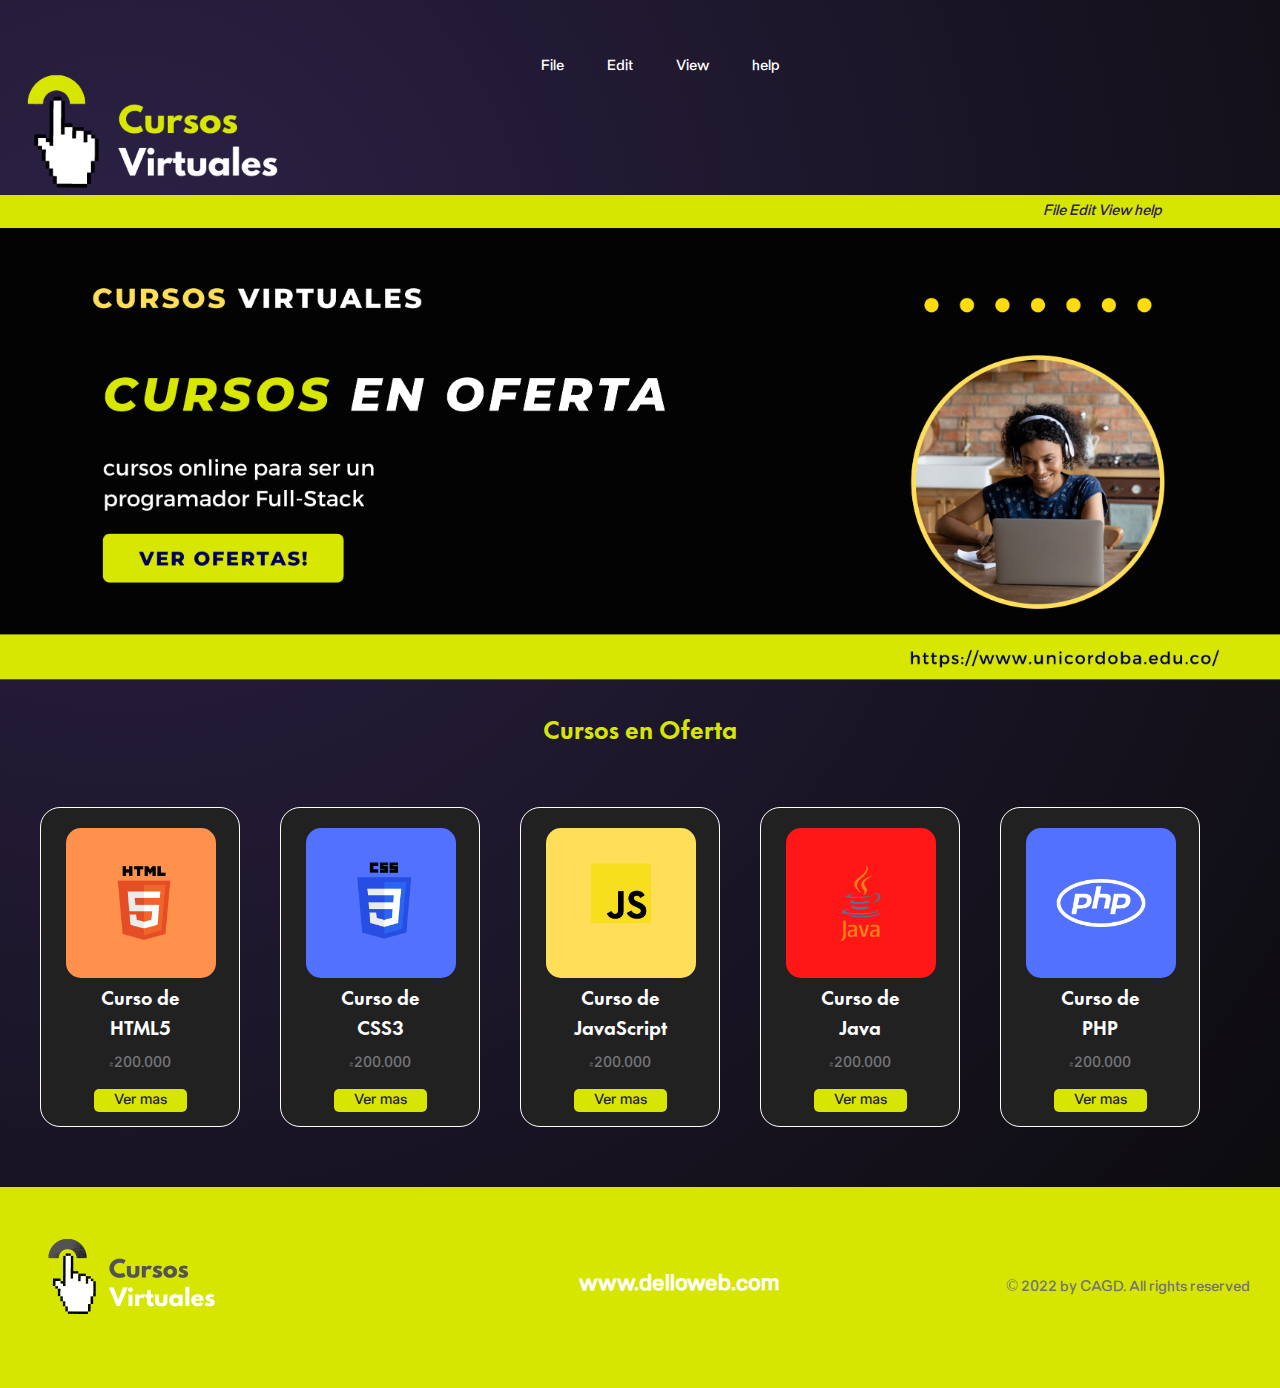
<file: index.html>
<!DOCTYPE html>
<html lang="en">

<head>
    <meta charset="UTF-8">
    <meta http-equiv="X-UA-Compatible" content="IE=edge">
    <meta name="viewport" content="width=device-width, initial-scale=1.0">
    <title>Cursos Virtuales</title>
    <link rel="stylesheet" href="https://unicons.iconscout.com/release/v4.0.0/css/line.css">
    <link rel="stylesheet" href="css/style.css">
  
</head>

<body>
    <header class="header">
        <div class="nav">
            <nav>
                <a href="">File</a>
                <a href="">Edit</a>
                <a href="">View</a>
                <a href="">help</a>
            </nav>
        </div>
    </header>

    <section class="home">
        <div class="logo">
            <img src="img/logo.png" alt="">
        </div>
        <div class="social">
            <a href=""><i class="uil uil-facebook-f"></i></a>
            <a href=""><i class="uil uil-twitter"></i></a>
            <a href=""><i class="uil uil-youtube"></i></a>
        </div>
    </section>

    <section class="main-menu">
        <div class="nav-rigth">
            <nav>
                <a href=""><i class="uil uil-file"> File</i></a>
                <a href=""><i class="uil uil-edit"> Edit</i></a>
                <a href=""><i class="uil uil-eye"> View</i></a>
                <a href=""><i class="uil uil-question"> help</i></a>
            </nav>
        </div>
    </section>
    <section class="banner">
        <div class="banner-img">
            <img src="img/banner2.png" alt="">
        </div>
    </section>

    <section class="cursos">
        <div class="title">
            <h2>Cursos en Oferta</h2>
        </div>

        <div class="min-cursos">
            <div class="one space-one">
                <div class="img">
                    <img src="img/1.png" alt="">
                </div>
                <div class="info">
                    <h3>Curso de HTML5</h3>
                    <br>
                    <p>$200.000</p>
                    <a href="layout/html5.html">Ver mas</a>
                </div>
            </div>

            <div class="one space-two">
                <div class="img">
                    <img src="img/2.png" alt="">
                </div>
                <div class="info">
                    <h3>Curso de <br> CSS3</h3>
                    <br>
                    <p>$200.000</p>
                    <a href="layout/css3.html">Ver mas</a>
                </div>
            </div>

            <div class="one space-three">
                <div class="img">
                    <img src="img/3.png" alt="">
                </div>
                <div class="info">
                    <h3>Curso de JavaScript</h3>
                    <br>
                    <p>$200.000</p>
                    <a href="layout/js.html">Ver mas</a>
                </div>
            </div>

            <div class="one space-four">
                <div class="img">
                    <img src="img/4.png" alt="">
                </div>
                <div class="info">
                    <h3>Curso de <br> Java</h3>
                    <br>
                    <p>$200.000</p>
                    <a href="layout/java.html">Ver mas</a>
                </div>
            </div>

            <div class="one space-five">
                <div class="img">
                    <img src="img/5.png" alt="">
                </div>
                <div class="info">
                    <h3>Curso de <br> PHP</h3>
                    <br>
                    <p>$200.000</p>
                    <a href="layout/php.html">Ver mas</a>
                </div>
            </div>
        </div>
    </section>

    <footer>
        <div class="logo-footer">
            <img src="img/logo-footerr.png" alt="">
        </div>
        <div class="title-footer">
            <h2><a href="http://www.delloweb.com">www.delloweb.com</a></h2>
        </div>

        <div class="copyright">
            <p>© 2022 by CAGD. All rights reserved</p>
        </div>
    </footer>

</body>

</html>
</file>
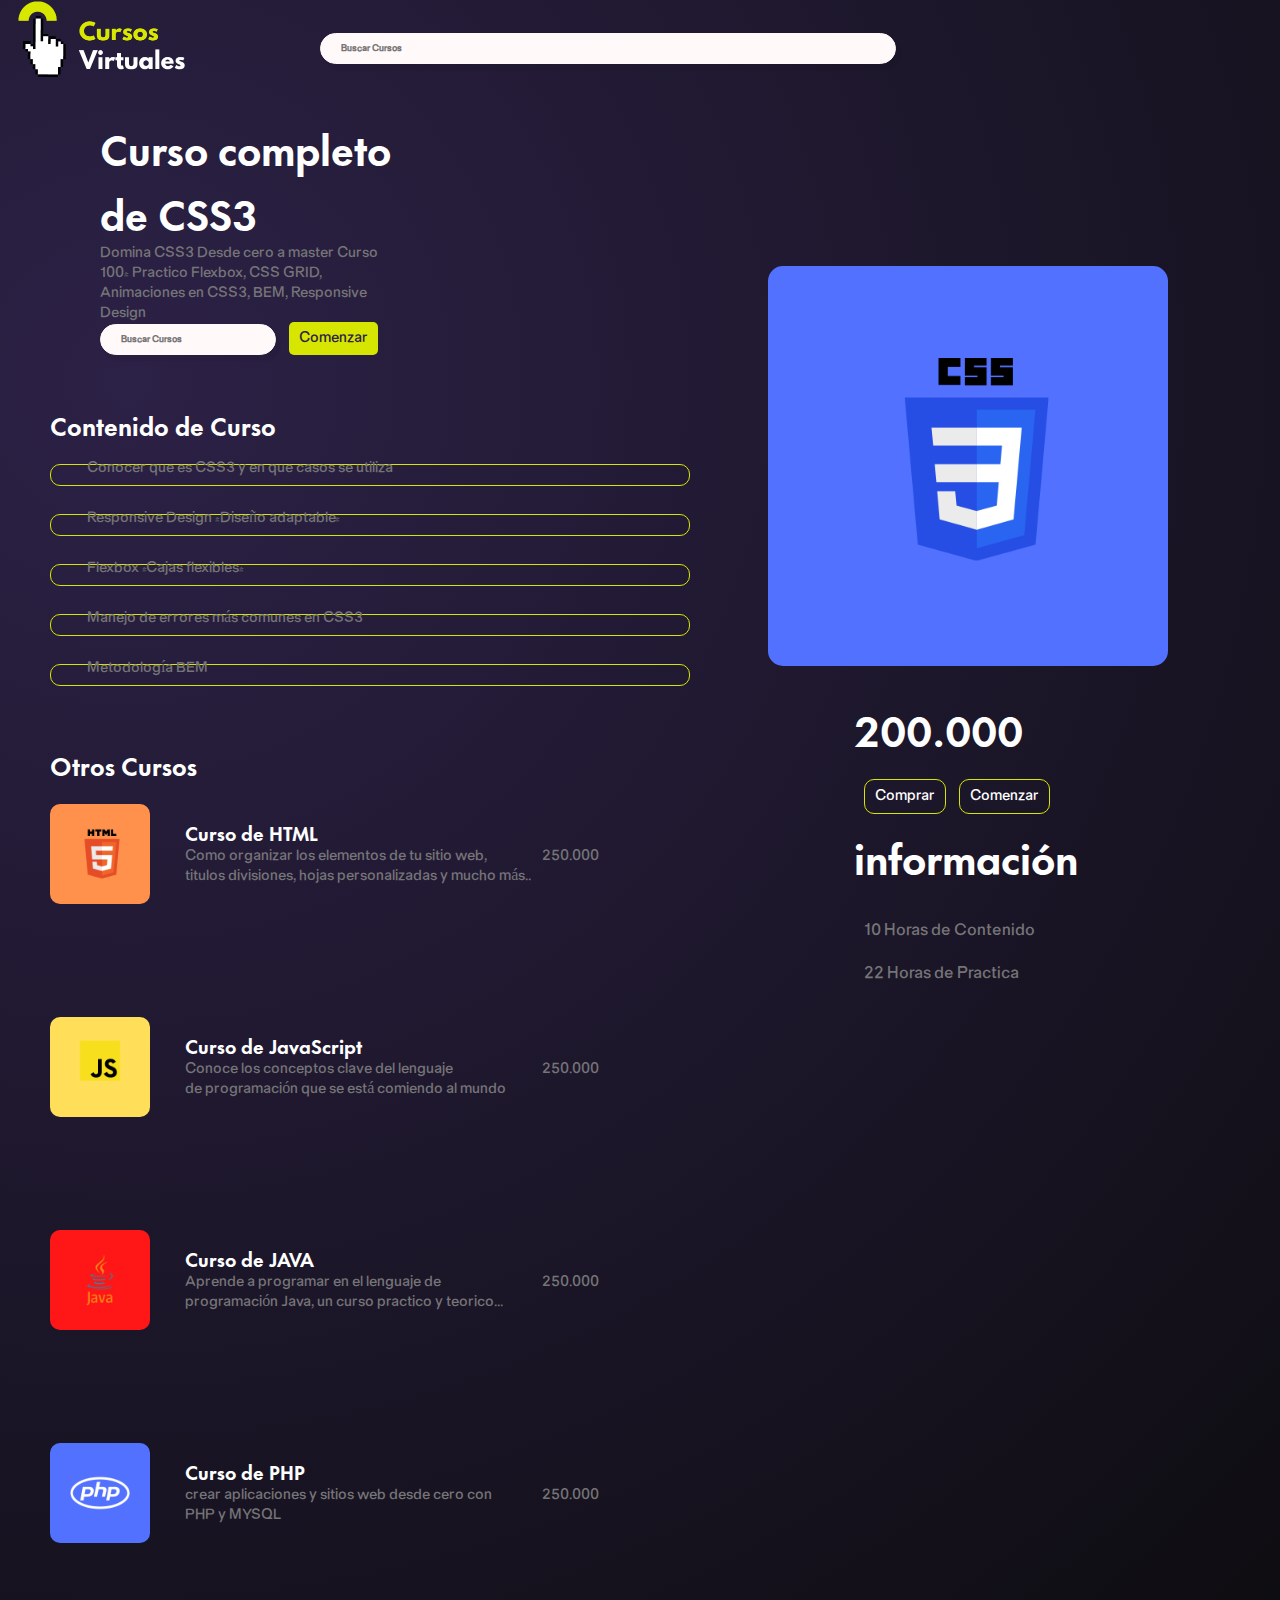
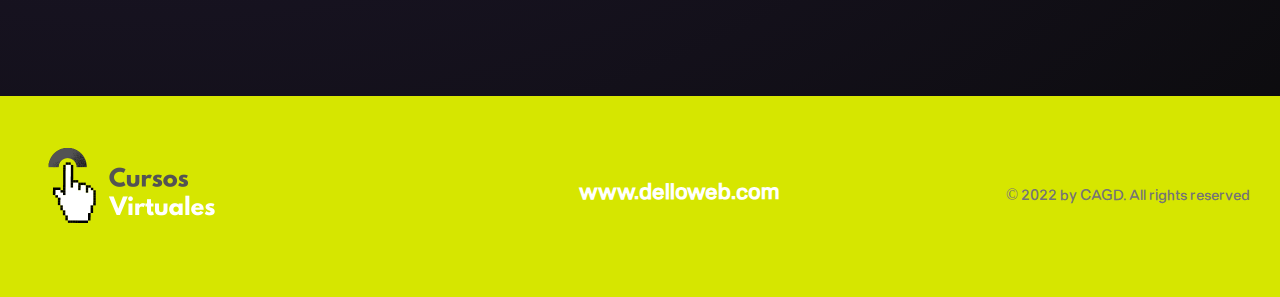
<file: layout/css3.html>
<!DOCTYPE html>
<html lang="es">

<head>
    <meta charset="UTF-8">
    <meta http-equiv="X-UA-Compatible" content="IE=edge">
    <meta name="viewport" content="width=device-width, initial-scale=1.0">
    <title>CSS3 curso</title>
    <link rel="stylesheet" href="https://unicons.iconscout.com/release/v4.0.0/css/line.css">
    <link rel="stylesheet" href="../css/style.css">
</head>

<body>

    <header>
        <div class="header-layout">
            <div class="logo-course">
                <a href="../index.html"><img src="../img/logo.png" alt="">
                </a>  
            </div>
            <div class="login">
                <input type="search" name="Search" id="Search" placeholder="Buscar Cursos" class="uil uil-airplay">

            </div>
            <div class="social">
                <a href=""><i class="uil uil-facebook-f"></i></a>
                <a href=""><i class="uil uil-twitter"></i></a>
                <a href=""><i class="uil uil-youtube"></i></a>
            </div>
        </div>
    </header>

    <section class="home-layout">
        <div class="info-left">
            <h1>Curso completo de CSS3 </h1>
            <p>Domina CSS3 Desde cero a master Curso 100% Practico Flexbox, CSS GRID, Animaciones en CSS3, BEM,
                Responsive Design
                
            </p>
            <div class="login-2">
                <input type="search" name="Search" id="Search" placeholder="Buscar Cursos" class="uil uil-airplay">

                <a href="">Comenzar</a>

            </div>
        </div>
        <div class="course-logo">
            <img src="../img/2.png" alt="">
        </div>
    </section>

    <section class="temario">
        <div class="left">
            <div class="content">
                <h2>Contenido de Curso</h2>
                <span class="p1"><a href=""><i class="uil uil-play"></i></a>
                    <p>Conocer que es CSS3 y en que casos se utiliza</p>
                </span>
                <span class="p2"><a href=""><i class="uil uil-play"></i></a>
                    <p>Responsive Design (Diseño adaptable)</p>
                </span>
                <span class="p3"><a href=""><i class="uil uil-play"></i></a>
                    <p>Flexbox (Cajas flexibles)</p>
                </span>
                <span class="p4"><a href=""><i class="uil uil-play"></i></a>
                    <p>Manejo de errores más comunes en CSS3</p>
                </span>
                <span class="p5"><a href=""><i class="uil uil-play"></i></a>
                    <p>Metodología BEM</p>
                </span>
            </div>

            <div class="more-courses">
                <h2>Otros Cursos</h2>
                <div class="info-courses">
                    <img src="../img/1.png" alt="">
                    <span>
                        <a href="html5.html"><h3>Curso de HTML</h3></a> 
                        <p>Como organizar los elementos de tu sitio web, <br> titulos divisiones, hojas personalizadas y mucho
                            más..</p>
                    </span>
                    <div class="otros">
                        <p><i class="uil uil-dollar-alt"></i>250.000</p>
                        <a href=""><i class="uil uil-heart"></i></a>
                    </div>

                </div>
                <div class="info-courses">
                    <img src="../img/3.png" alt="">
                    <span>
                        <a href="js.html"><h3>Curso de JavaScript</h3></a> 
                        <p>Conoce los conceptos clave del lenguaje <br> de programación que se está comiendo al mundo
                        </p>
                    </span>
                    <div class="otros">
                        <p><i class="uil uil-dollar-alt"></i>250.000</p>
                        <a href=""><i class="uil uil-heart"></i></a>
                    </div>

                </div>
                <div class="info-courses">
                    <img src="../img/4.png" alt="">
                    <span>
                        <a href="java.html"><h3>Curso de JAVA</h3></a> 
                        <p>Aprende a programar en el lenguaje de <br> programación Java, un curso practico y teorico...</p>
                    </span>
                    <div class="otros">
                        <p><i class="uil uil-dollar-alt"></i>250.000</p>
                        <a href=""><i class="uil uil-heart"></i></a>
                    </div>

                </div>
                <div class="info-courses">
                    <img src="../img/5.png" alt="">
                    <span>
                        <a href="php.html"><h3>Curso de PHP</h3></a> 
                        <p> crear aplicaciones y sitios web desde cero con <br> PHP y MYSQL</p>
                    </span>
                    
                    <div class="otros">
                        <p><i class="uil uil-dollar-alt"></i>250.000</p>
                        <a href=""><i class="uil uil-heart"></i></a>
                    </div>
                </div>

            </div>
        </div>
        <div class="rigth">
            <div class="courses-more">
                <h2><i class="uil uil-dollar-alt"></i> 200.000</h2>
                <a href="">Comprar</a>
                <a href="">Comenzar</a>

                <h2>información</h2>
                <p><i class="uil uil-clock"></i> 10 Horas de Contenido</p>
                <p><i class="uil uil-hourglass"></i> 22 Horas de Practica</p>
            </div>

        </div>
    </section>

    <footer>
        <div class="logo-footer">
            <img src="../img/logo-footerr.png" alt="">
        </div>
        <div class="title-footer">
            <h2><a href="http://www.delloweb.com">www.delloweb.com</a></h2>
        </div>

        <div class="copyright">
            <p>© 2022 by CAGD. All rights reserved</p>
        </div>
    </footer>

</body>

</html>
</file>
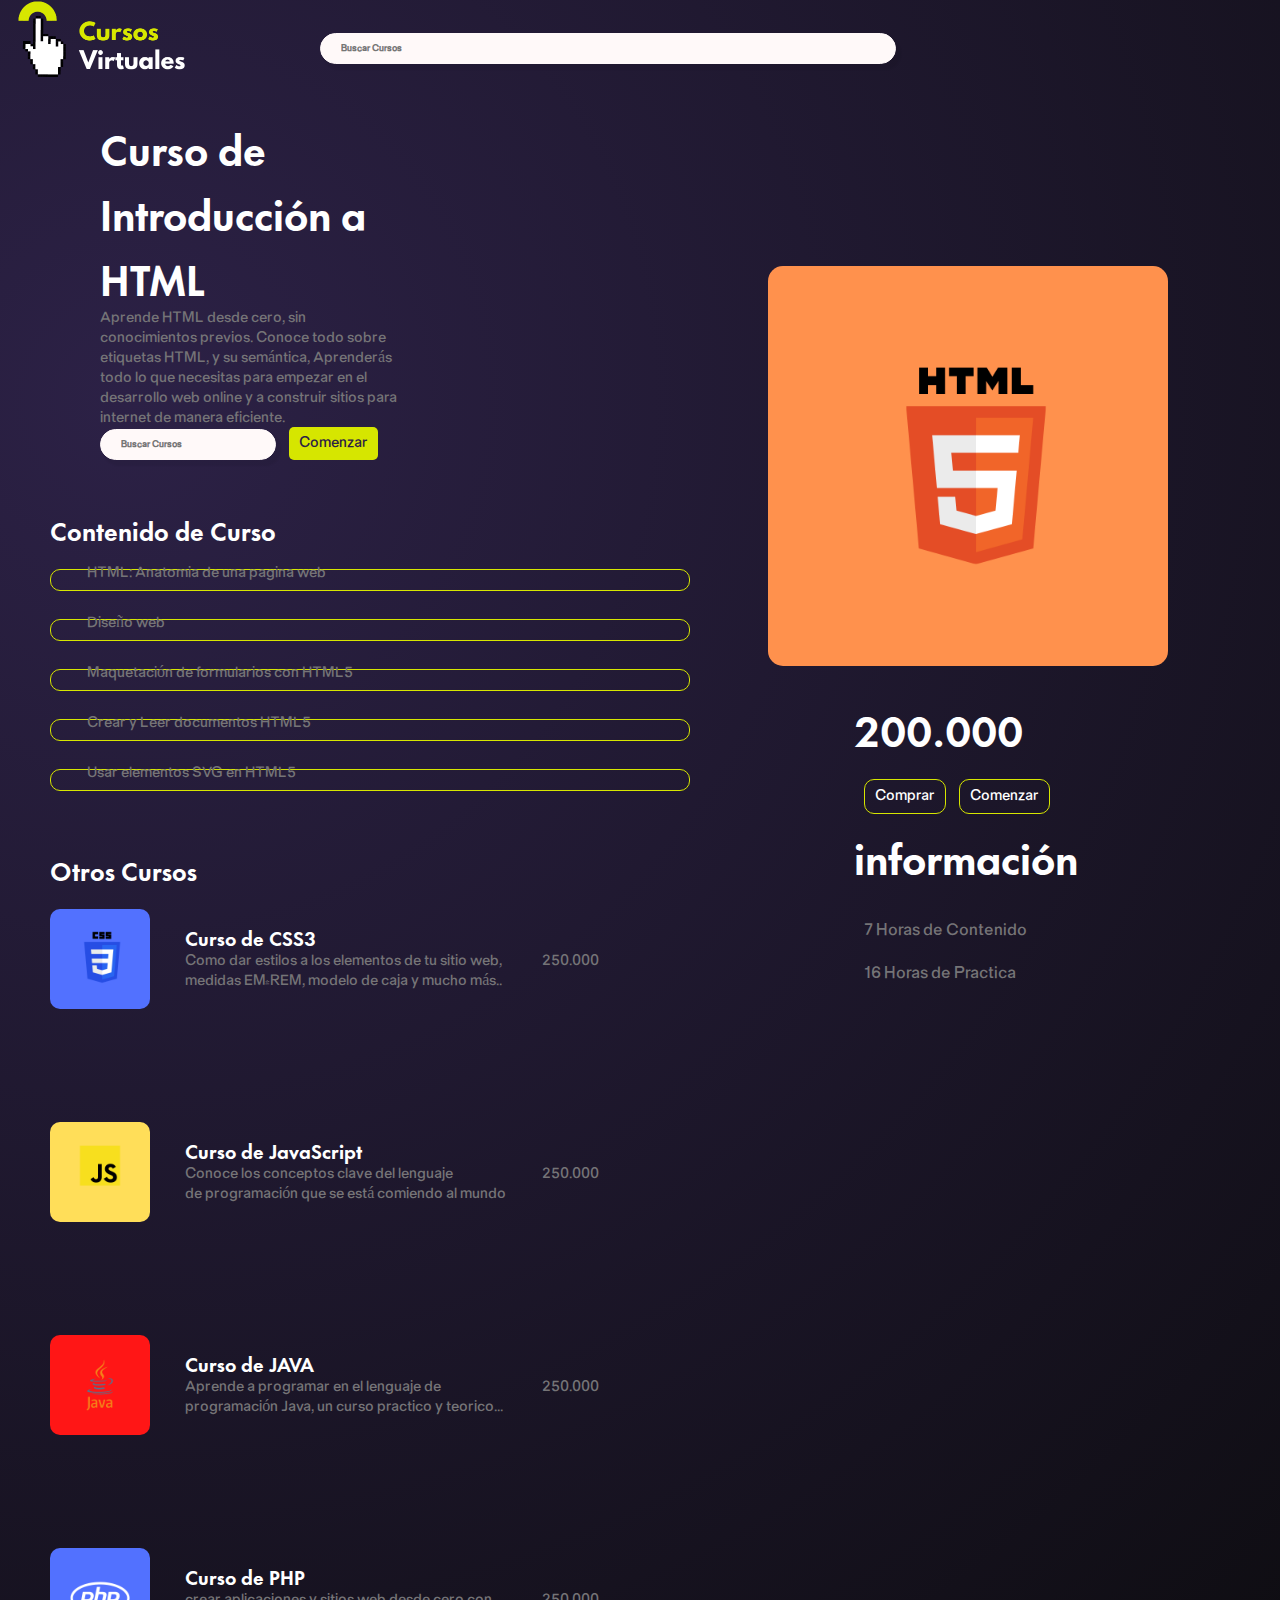
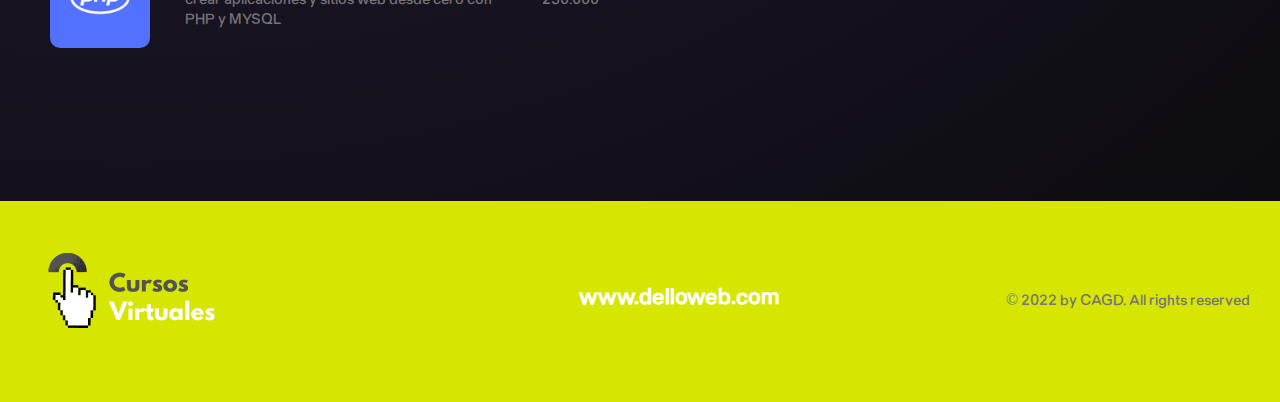
<file: layout/html5.html>
<!DOCTYPE html>
<html lang="en">

<head>
    <meta charset="UTF-8">
    <meta http-equiv="X-UA-Compatible" content="IE=edge">
    <meta name="viewport" content="width=device-width, initial-scale=1.0">
    <title>HTML5 curso</title>
    <link rel="stylesheet" href="https://unicons.iconscout.com/release/v4.0.0/css/line.css">
    <link rel="stylesheet" href="../css/style.css">
</head>

<body>

    <header>
        <div class="header-layout">
            <div class="logo-course">
                <a href="../index.html"><img src="../img/logo.png" alt=""></a>
            </div>
            <div class="login">
                <input type="search" name="Search" id="Search" placeholder="Buscar Cursos" class="uil uil-airplay">

            </div>
            <div class="social">
                <a href=""><i class="uil uil-facebook-f"></i></a>
                <a href=""><i class="uil uil-twitter"></i></a>
                <a href=""><i class="uil uil-youtube"></i></a>
            </div>
        </div>
    </header>

    <section class="home-layout">
        <div class="info-left">
            <h1>Curso de Introducción a HTML</h1>
            <p>Aprende HTML desde cero, sin conocimientos previos. Conoce todo sobre etiquetas HTML, y su semántica,
                Aprenderás todo lo que necesitas para empezar en el desarrollo web online y a construir sitios para
                internet de manera eficiente.
            </p>
            <div class="login-2">
                <input type="search" name="Search" id="Search" placeholder="Buscar Cursos" class="uil uil-airplay">

                <a href="">Comenzar</a>

            </div>
        </div>
        <div class="course-logo">
            <img src="../img/1.png" alt="">
        </div>
    </section>

    <section class="temario">
        <div class="left">
            <div class="content">
                <h2>Contenido de Curso</h2>
                <span class="p1"><a href=""><i class="uil uil-play"></i></a>
                    <p>HTML: Anatomia de una pagina web</p>
                </span>
                <span class="p2"><a href=""><i class="uil uil-play"></i></a>
                    <p>Diseño web</p>
                </span>
                <span class="p3"><a href=""><i class="uil uil-play"></i></a>
                    <p>Maquetación de formularios con HTML5</p>
                </span>
                <span class="p4"><a href=""><i class="uil uil-play"></i></a>
                    <p>Crear y Leer documentos HTML5</p>
                </span>
                <span class="p5"><a href=""><i class="uil uil-play"></i></a>
                    <p>Usar elementos SVG en HTML5</p>
                </span>
            </div>

            <div class="more-courses">
                <h2>Otros Cursos</h2>
                <div class="info-courses">
                    <img src="../img/2.png" alt="">
                    <span>
                        <a href="css3.html">
                            <h3>Curso de CSS3</h3>
                        </a>
                        <p>Como dar estilos a los elementos de tu sitio web, <br> medidas EM/REM, modelo de caja y mucho
                            más..</p>
                    </span>
                    <div class="otros">
                        <p><i class="uil uil-dollar-alt"></i>250.000</p>
                        <a href=""><i class="uil uil-heart"></i></a>
                    </div>
                </div>
                <div class="info-courses">
                    <img src="../img/3.png" alt="">
                    <span>
                        <a href="js.html">
                            <h3>Curso de JavaScript</h3>
                        </a>
                        <p>Conoce los conceptos clave del lenguaje <br> de programación que se está comiendo al mundo
                        </p>
                    </span>

                    <div class="otros">
                        <p><i class="uil uil-dollar-alt"></i>250.000</p>
                        <a href=""><i class="uil uil-heart"></i></a>
                    </div>
                </div>
                <div class="info-courses">
                    <img src="../img/4.png" alt="">
                    <span>
                        <a href="java.html">
                            <h3>Curso de JAVA</h3>
                        </a>
                        <p>Aprende a programar en el lenguaje de <br> programación Java, un curso practico y teorico...
                        </p>
                    </span>
                    <div class="otros">
                        <p><i class="uil uil-dollar-alt"></i>250.000</p>
                        <a href=""><i class="uil uil-heart"></i></a>
                    </div>
                </div>
                <div class="info-courses">
                    <img src="../img/5.png" alt="">
                    <span>
                        <a href="php.html">
                            <h3>Curso de PHP</h3>
                        </a>
                        <p> crear aplicaciones y sitios web desde cero con <br> PHP y MYSQL</p>
                    </span>
                    <div class="otros">
                        <p><i class="uil uil-dollar-alt"></i>250.000</p>
                        <a href=""><i class="uil uil-heart"></i></a>
                    </div>
                </div>

            </div>
        </div>
        <div class="rigth">
            <div class="courses-more">
                <h2><i class="uil uil-dollar-alt"></i> 200.000</h2>
                <a href="">Comprar</a>
                <a href="">Comenzar</a>

                <h2>información</h2>
                <p><i class="uil uil-clock"></i> 7 Horas de Contenido</p>
                <p><i class="uil uil-hourglass"></i> 16 Horas de Practica</p>
            </div>

        </div>
    </section>

    <footer>
        <div class="logo-footer">
            <img src="../img/logo-footerr.png" alt="">
        </div>
        <div class="title-footer">
            <h2><a href="http://www.delloweb.com">www.delloweb.com</a></h2>
        </div>

        <div class="copyright">
            <p>© 2022 by CAGD. All rights reserved</p>
        </div>
    </footer>

</body>

</html>
</file>
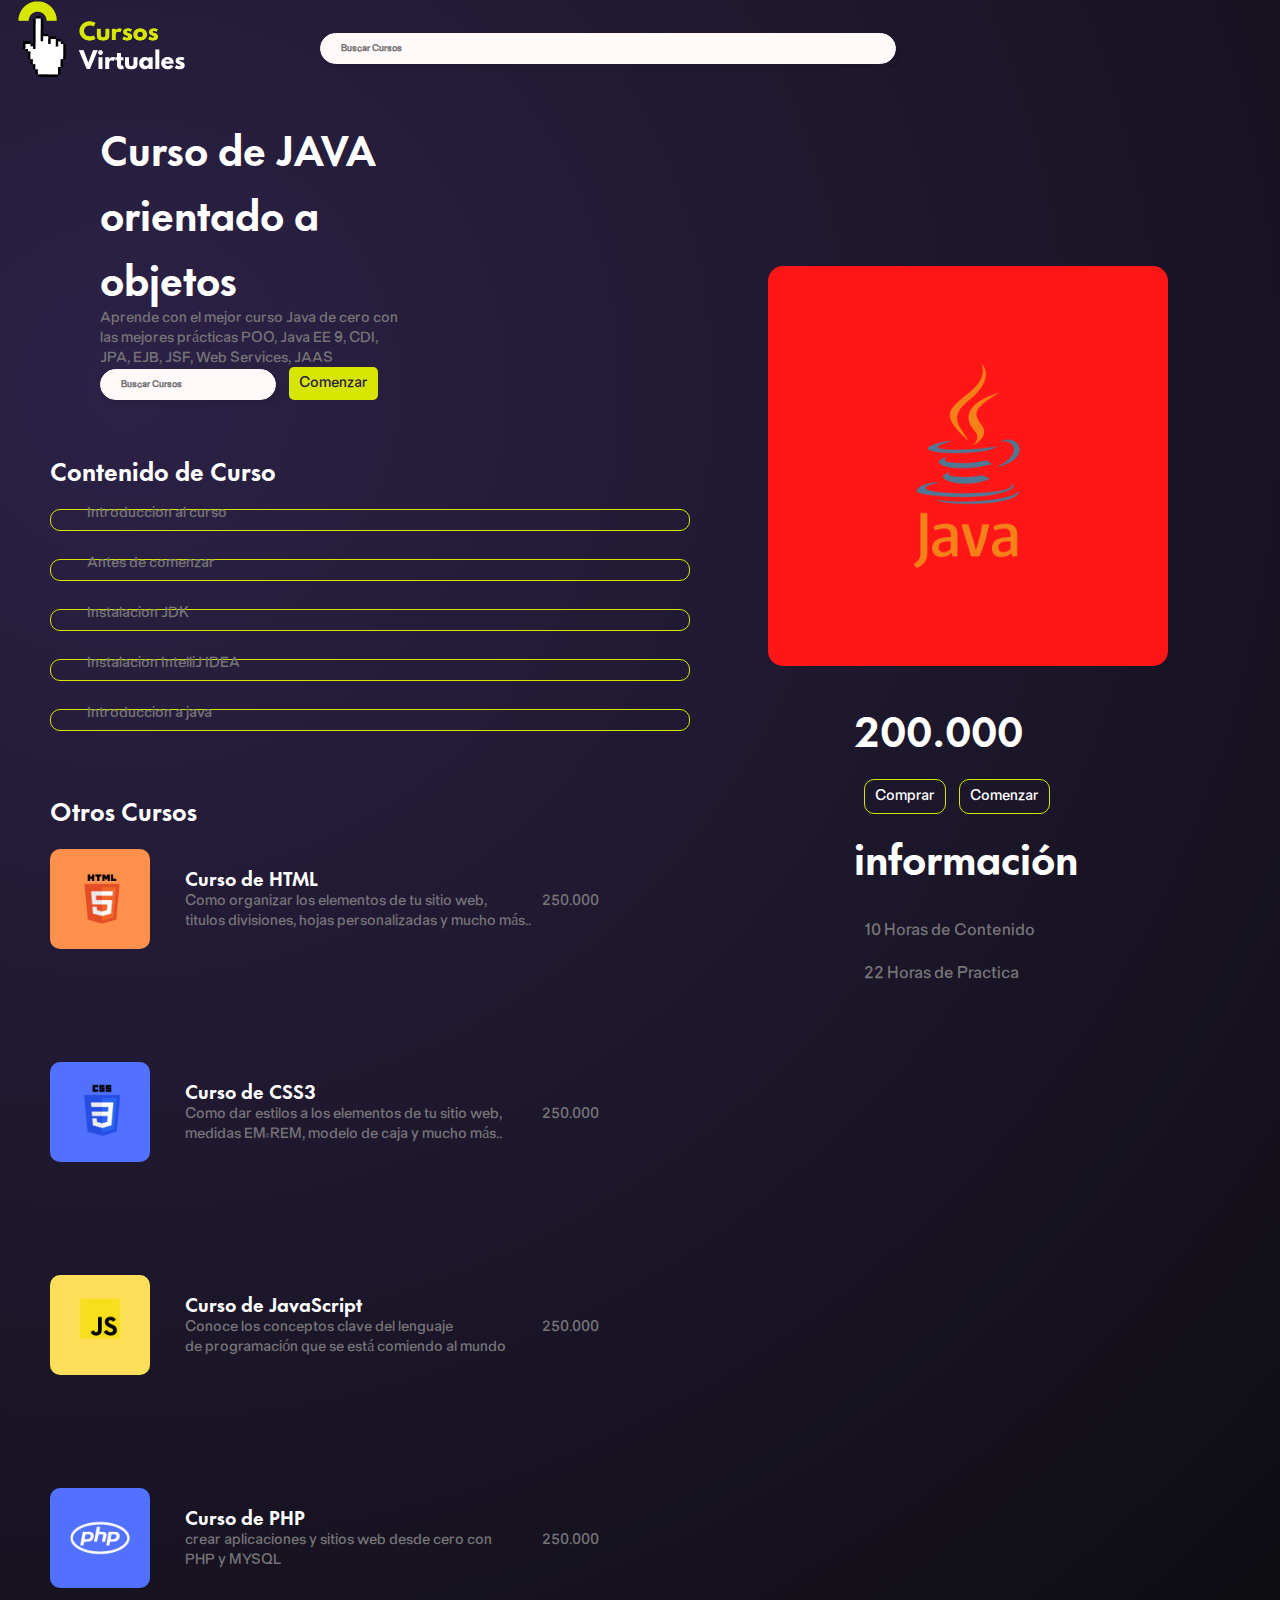
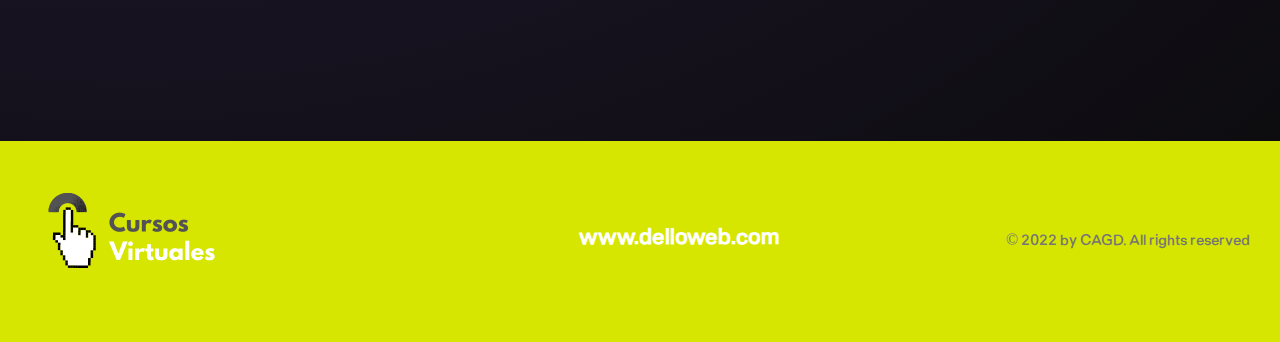
<file: layout/java.html>
<!DOCTYPE html>
<html lang="es">

<head>
    <meta charset="UTF-8">
    <meta http-equiv="X-UA-Compatible" content="IE=edge">
    <meta name="viewport" content="width=device-width, initial-scale=1.0">
    <title>JAVA Curso</title>
    <link rel="stylesheet" href="https://unicons.iconscout.com/release/v4.0.0/css/line.css">
    <link rel="stylesheet" href="../css/style.css">
</head>

<body>

    <header>
        <div class="header-layout">
            <div class="logo-course">
                <a href="../index.html"><img src="../img/logo.png" alt="">
                </a>  
            </div>
            <div class="login">
                <input type="search" name="Search" id="Search" placeholder="Buscar Cursos" class="uil uil-airplay">

            </div>
            <div class="social">
                <a href=""><i class="uil uil-facebook-f"></i></a>
                <a href=""><i class="uil uil-twitter"></i></a>
                <a href=""><i class="uil uil-youtube"></i></a>
            </div>
        </div>
    </header>

    <section class="home-layout">
        <div class="info-left">
            <h1>Curso de JAVA orientado a objetos</h1>
            <p>Aprende con el mejor curso Java de cero con las mejores prácticas POO, Java EE 9, CDI, JPA, EJB, JSF, Web
                Services, JAAS

            </p>
            <div class="login-2">
                <input type="search" name="Search" id="Search" placeholder="Buscar Cursos" class="uil uil-airplay">

                <a href="">Comenzar</a>

            </div>
        </div>
        <div class="course-logo">
            <img src="../img/4.png" alt="">
        </div>
    </section>

    <section class="temario">
        <div class="left">
            <div class="content">
                <h2>Contenido de Curso</h2>
                <span class="p1"><a href=""><i class="uil uil-play"></i></a>
                    <p>Introduccion al curso</p>
                </span>
                <span class="p2"><a href=""><i class="uil uil-play"></i></a>
                    <p>Antes de comenzar</p>
                </span>
                <span class="p3"><a href=""><i class="uil uil-play"></i></a>
                    <p>Instalacion JDK</p>
                </span>
                <span class="p4"><a href=""><i class="uil uil-play"></i></a>
                    <p>Instalacion IntelliJ IDEA</p>
                </span>
                <span class="p5"><a href=""><i class="uil uil-play"></i></a>
                    <p>Introduccion a java</p>
                </span>
            </div>

            <div class="more-courses">
                <h2>Otros Cursos</h2>
                <div class="info-courses">
                    <img src="../img/1.png" alt="">
                    <span>
                        <a href="html5.html">
                            <h3>Curso de HTML</h3>
                        </a>
                        <p>Como organizar los elementos de tu sitio web, <br> titulos divisiones, hojas personalizadas y
                            mucho
                            más..</p>
                    </span>
                    <div class="otros">
                        <p><i class="uil uil-dollar-alt"></i>250.000</p>
                        <a href=""><i class="uil uil-heart"></i></a>
                    </div>
                </div>
                <div class="info-courses">
                    <img src="../img/2.png" alt="">
                    <span>
                        <a href="css3.html">
                            <h3>Curso de CSS3</h3>
                        </a>
                        <p>Como dar estilos a los elementos de tu sitio web, <br> medidas EM/REM, modelo de caja y mucho
                            más..</p>
                    </span>
                    <div class="otros">
                        <p><i class="uil uil-dollar-alt"></i>250.000</p>
                        <a href=""><i class="uil uil-heart"></i></a>
                    </div>

                </div>
                <div class="info-courses">
                    <img src="../img/3.png" alt="">
                    <span>
                        <a href="js.html"><h3>Curso de JavaScript</h3></a> 
                        <p>Conoce los conceptos clave del lenguaje <br> de programación que se está comiendo al mundo
                        </p>
                    </span>
                    <div class="otros">
                        <p><i class="uil uil-dollar-alt"></i>250.000</p>
                        <a href=""><i class="uil uil-heart"></i></a>
                    </div>

                </div>
                <div class="info-courses">
                    <img src="../img/5.png" alt="">
                    <span>
                        <a href="php.html">
                            <h3>Curso de PHP</h3>
                        </a>
                        <p> crear aplicaciones y sitios web desde cero con <br> PHP y MYSQL</p>
                    </span>

                    <div class="otros">
                        <p><i class="uil uil-dollar-alt"></i>250.000</p>
                        <a href=""><i class="uil uil-heart"></i></a>
                    </div>

                </div>

            </div>
        </div>
        <div class="rigth">
            <div class="courses-more">
                <h2><i class="uil uil-dollar-alt"></i> 200.000</h2>
                <a href="">Comprar</a>
                <a href="">Comenzar</a>

                <h2>información</h2>
                <p><i class="uil uil-clock"></i> 10 Horas de Contenido</p>
                <p><i class="uil uil-hourglass"></i> 22 Horas de Practica</p>
            </div>

        </div>
    </section>

    <footer>
        <div class="logo-footer">
            <img src="../img/logo-footerr.png" alt="">
        </div>
        <div class="title-footer">
            <h2><a href="http://www.delloweb.com">www.delloweb.com</a></h2>
        </div>

        <div class="copyright">
            <p>© 2022 by CAGD. All rights reserved</p>
        </div>
    </footer>

</body>

</html>
</file>
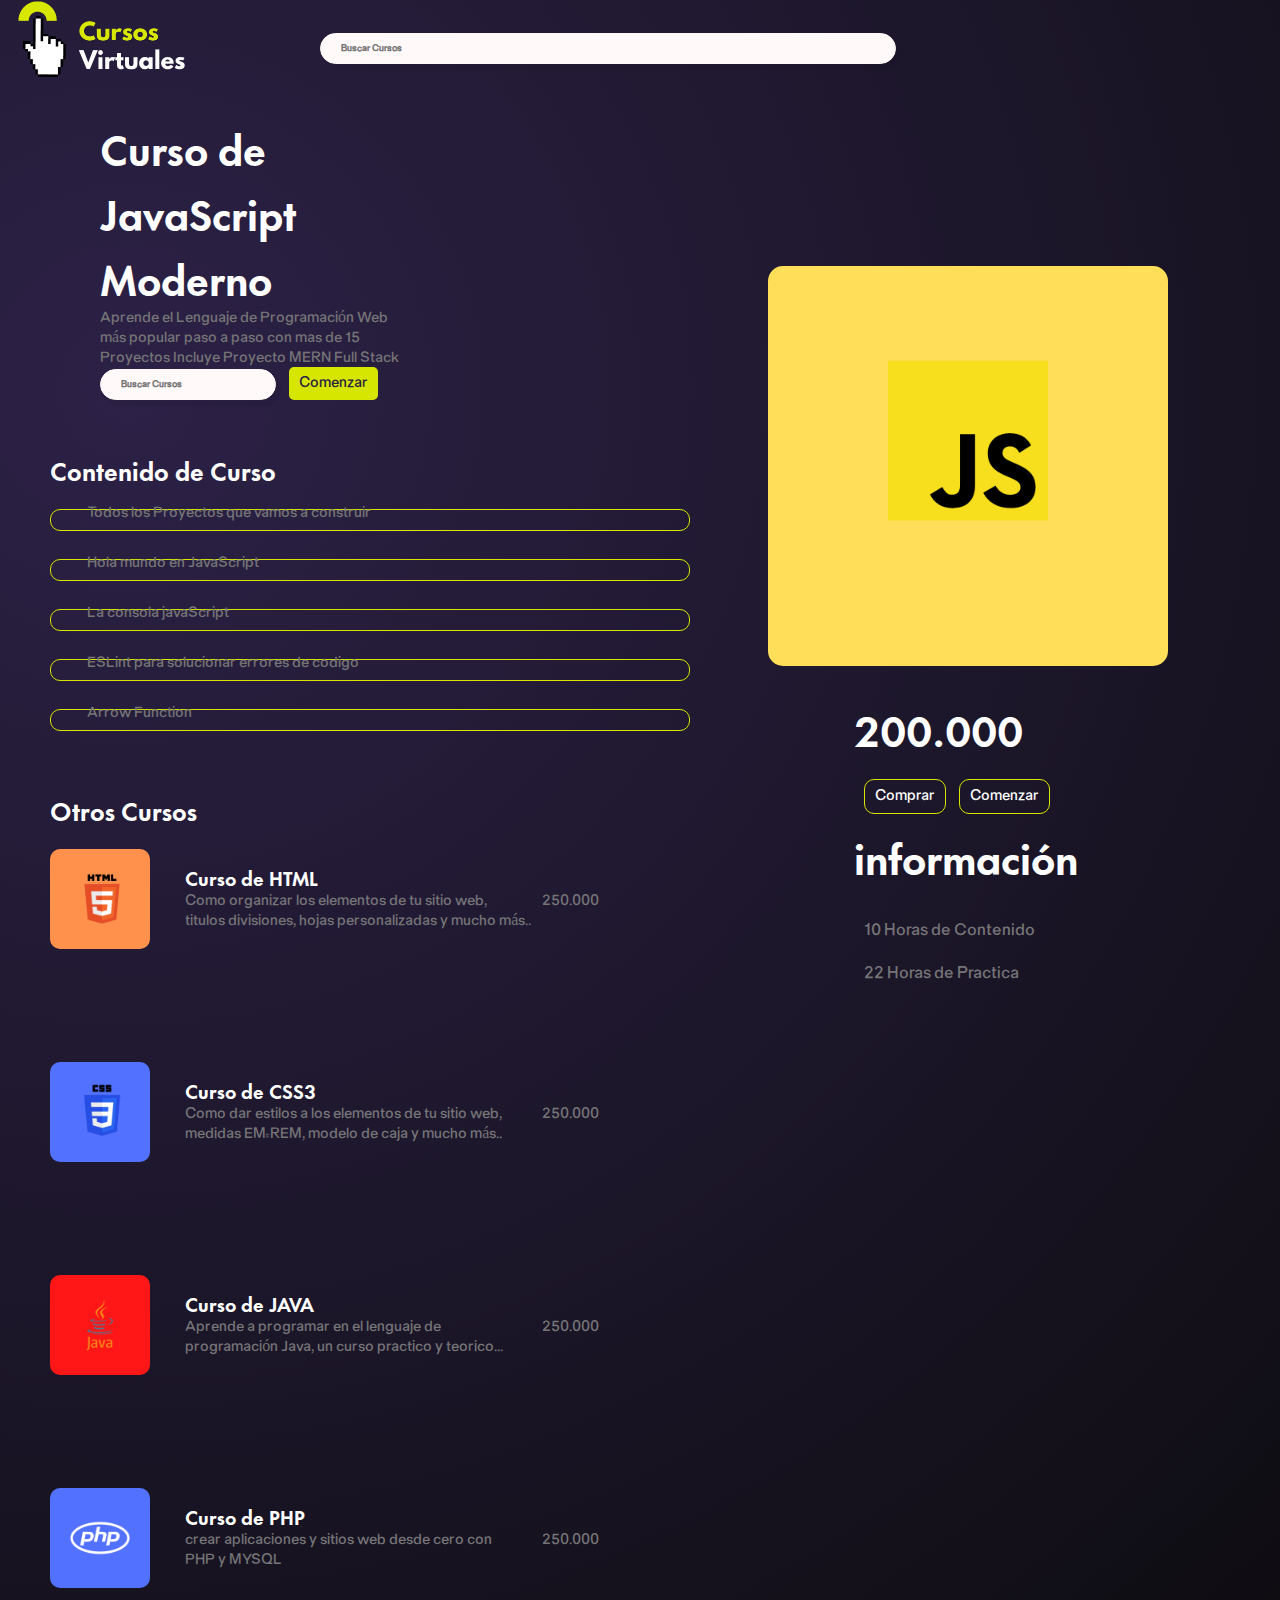
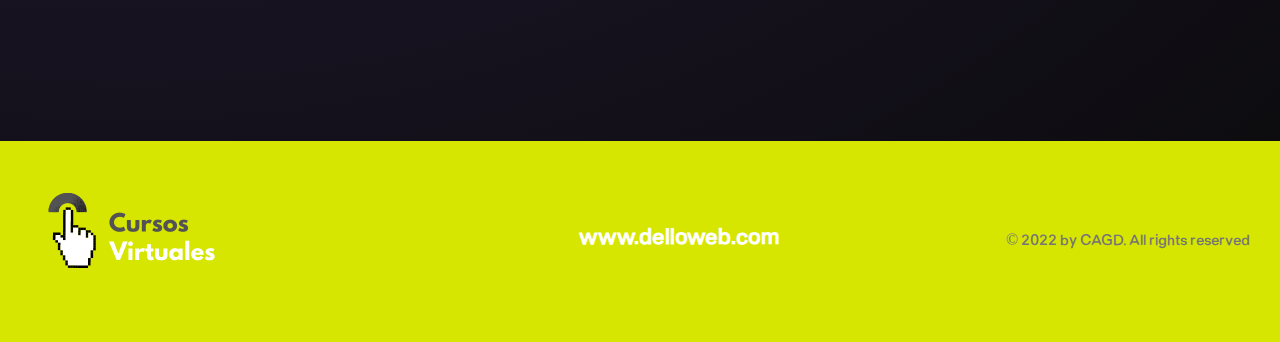
<file: layout/js.html>
<!DOCTYPE html>
<html lang="es">

<head>
    <meta charset="UTF-8">
    <meta http-equiv="X-UA-Compatible" content="IE=edge">
    <meta name="viewport" content="width=device-width, initial-scale=1.0">
    <title>JavaScript Curso</title>
    <link rel="stylesheet" href="https://unicons.iconscout.com/release/v4.0.0/css/line.css">
    <link rel="stylesheet" href="../css/style.css">
</head>

<body>

    <header>
        <div class="header-layout">
            <div class="logo-course">
                <a href="../index.html"><img src="../img/logo.png" alt="">
                </a>  
            </div>
            <div class="login">
                <input type="search" name="Search" id="Search" placeholder="Buscar Cursos" class="uil uil-airplay">

            </div>
            <div class="social">
                <a href=""><i class="uil uil-facebook-f"></i></a>
                <a href=""><i class="uil uil-twitter"></i></a>
                <a href=""><i class="uil uil-youtube"></i></a>
            </div>
        </div>
    </header>

    <section class="home-layout">
        <div class="info-left">
            <h1>Curso de JavaScript Moderno</h1>
            <p>Aprende el Lenguaje de Programación Web más popular paso a paso con mas de 15 Proyectos  Incluye Proyecto MERN
                Full Stack

            </p>
            <div class="login-2">
                <input type="search" name="Search" id="Search" placeholder="Buscar Cursos" class="uil uil-airplay">

                <a href="">Comenzar</a>

            </div>
        </div>
        <div class="course-logo">
            <img src="../img/3.png" alt="">
        </div>
    </section>

    <section class="temario">
        <div class="left">
            <div class="content">
                <h2>Contenido de Curso</h2>
                <span class="p1"><a href=""><i class="uil uil-play"></i></a>
                    <p>Todos los Proyectos que vamos a construir</p>
                </span>
                <span class="p2"><a href=""><i class="uil uil-play"></i></a>
                    <p>Hola mundo en JavaScript</p>
                </span>
                <span class="p3"><a href=""><i class="uil uil-play"></i></a>
                    <p>La consola javaScript</p>
                </span>
                <span class="p4"><a href=""><i class="uil uil-play"></i></a>
                    <p>ESLint para solucionar errores de codigo</p>
                </span>
                <span class="p5"><a href=""><i class="uil uil-play"></i></a>
                    <p>Arrow Function</p>
                </span>
            </div>

            <div class="more-courses">
                <h2>Otros Cursos</h2>
                <div class="info-courses">
                    <img src="../img/1.png" alt="">
                    <span>
                        <a href="html5.html">
                            <h3>Curso de HTML</h3>
                        </a>
                        <p>Como organizar los elementos de tu sitio web, <br> titulos divisiones, hojas personalizadas y
                            mucho
                            más..</p>
                    </span>
                    <div class="otros">
                        <p><i class="uil uil-dollar-alt"></i>250.000</p>
                        <a href=""><i class="uil uil-heart"></i></a>
                    </div>

                </div>
                <div class="info-courses">
                    <img src="../img/2.png" alt="">
                    <span>
                        <a href="css3.html"><h3>Curso de CSS3</h3></a> 
                        <p>Como dar estilos a los elementos de tu sitio web, <br> medidas EM/REM, modelo de caja y mucho
                            más..</p>
                    </span>
                    <div class="otros">
                        <p><i class="uil uil-dollar-alt"></i>250.000</p>
                        <a href=""><i class="uil uil-heart"></i></a>
                    </div>

                </div>
                <div class="info-courses">
                    <img src="../img/4.png" alt="">
                    <span>
                        <a href="java.html">
                            <h3>Curso de JAVA</h3>
                        </a>
                        <p>Aprende a programar en el lenguaje de <br> programación Java, un curso practico y teorico...
                        </p>
                    </span>
                    <div class="otros">
                        <p><i class="uil uil-dollar-alt"></i>250.000</p>
                        <a href=""><i class="uil uil-heart"></i></a>
                    </div>
                </div>
                <div class="info-courses">
                    <img src="../img/5.png" alt="">
                    <span>
                        <a href="php.html">
                            <h3>Curso de PHP</h3>
                        </a>
                        <p> crear aplicaciones y sitios web desde cero con <br> PHP y MYSQL</p>
                    </span>

                    <div class="otros">
                        <p><i class="uil uil-dollar-alt"></i>250.000</p>
                        <a href=""><i class="uil uil-heart"></i></a>
                    </div>

                </div>

            </div>
        </div>
        <div class="rigth">
            <div class="courses-more">
                <h2><i class="uil uil-dollar-alt"></i> 200.000</h2>
                <a href="">Comprar</a>
                <a href="">Comenzar</a>

                <h2>información</h2>
                <p><i class="uil uil-clock"></i> 10 Horas de Contenido</p>
                <p><i class="uil uil-hourglass"></i> 22 Horas de Practica</p>
            </div>

        </div>
    </section>

    <footer>
        <div class="logo-footer">
            <img src="../img/logo-footerr.png" alt="">
        </div>
        <div class="title-footer">
            <h2><a href="http://www.delloweb.com">www.delloweb.com</a></h2>
        </div>

        <div class="copyright">
            <p>© 2022 by CAGD. All rights reserved</p>
        </div>
    </footer>

</body>

</html>
</file>
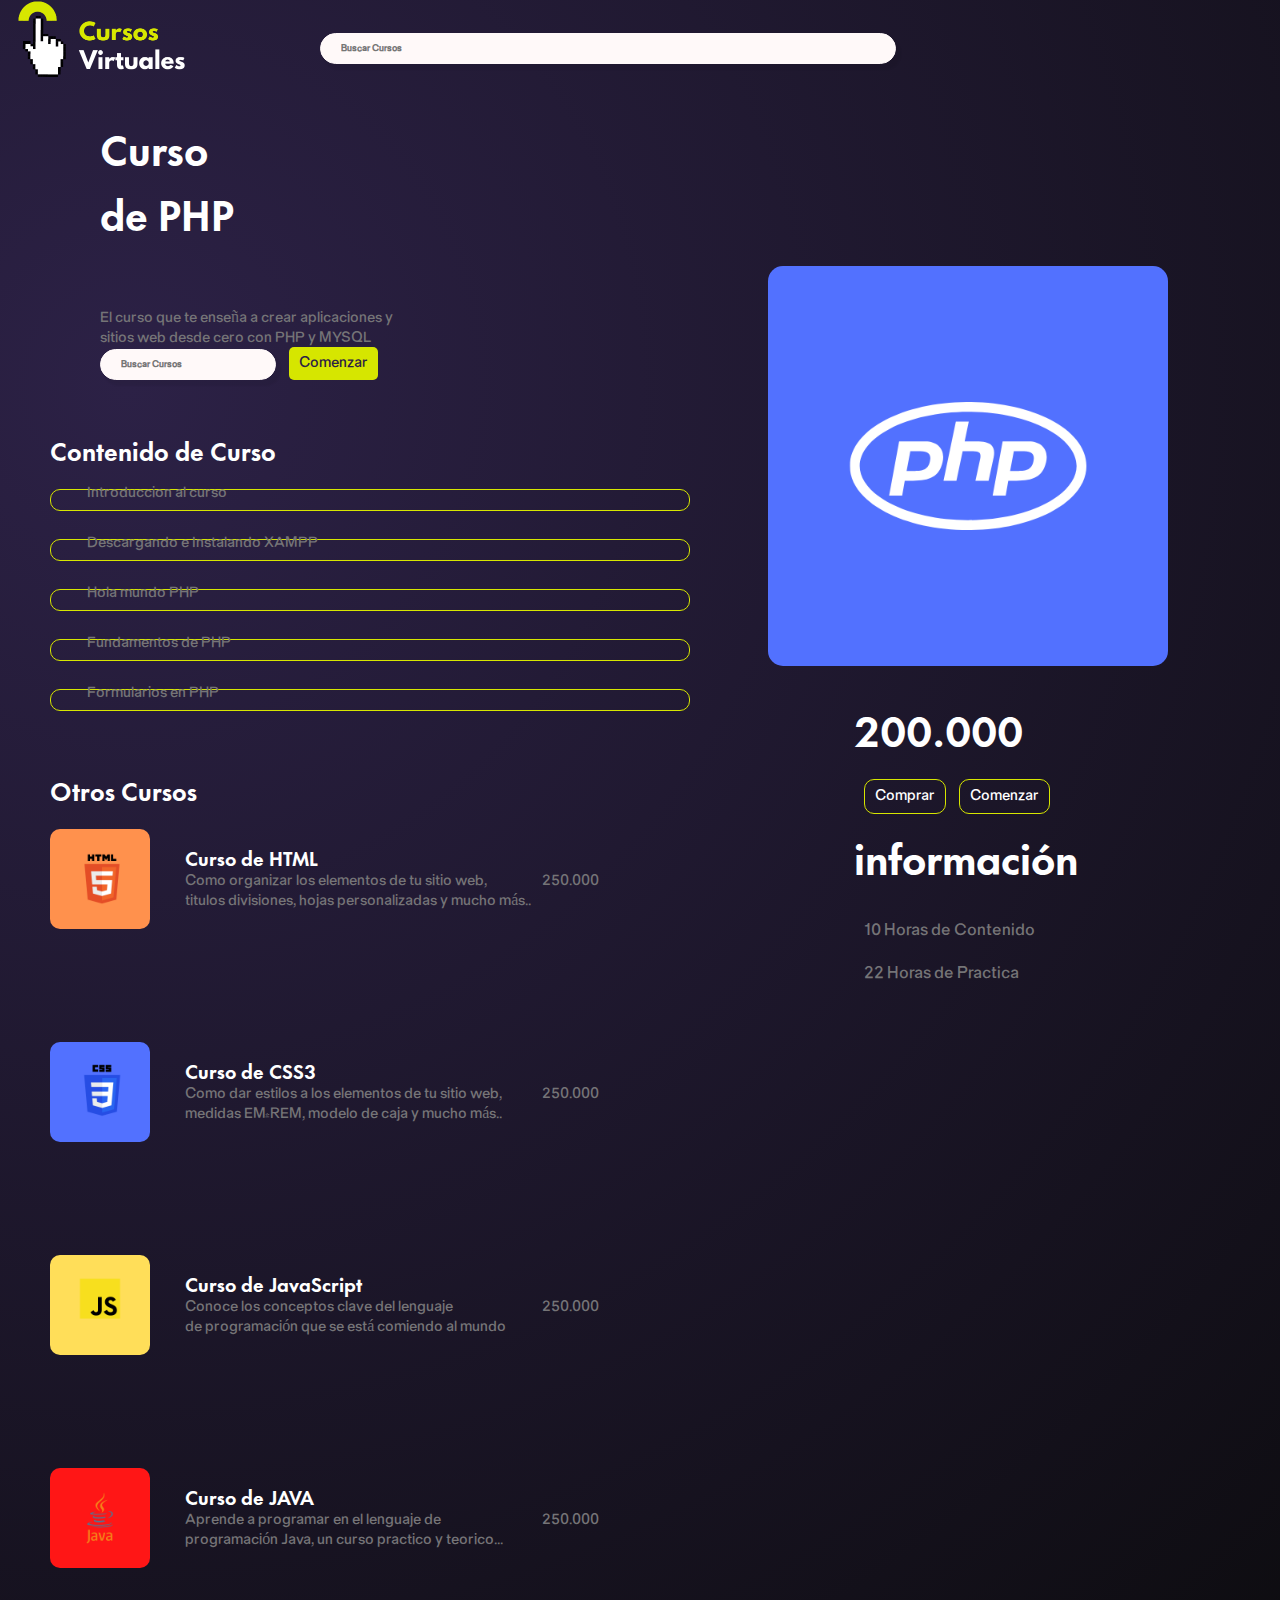
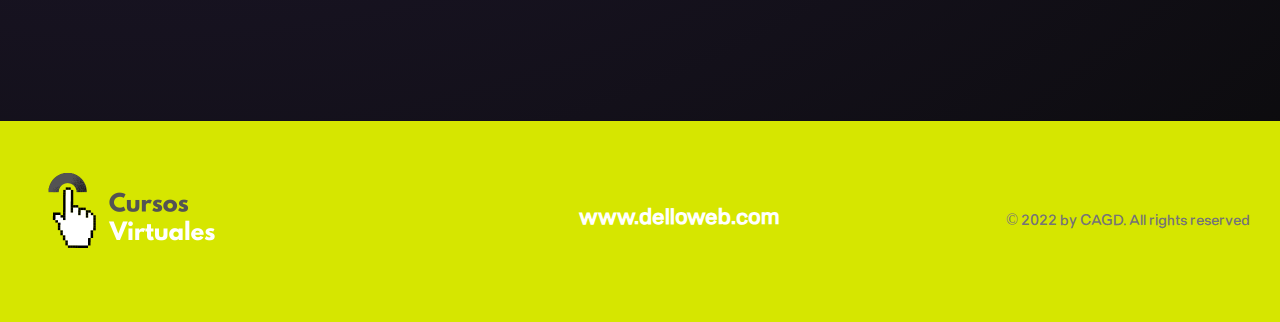
<file: layout/php.html>
<!DOCTYPE html>
<html lang="es">

<head>
    <meta charset="UTF-8">
    <meta http-equiv="X-UA-Compatible" content="IE=edge">
    <meta name="viewport" content="width=device-width, initial-scale=1.0">
    <title>PHP Curso</title>
    <link rel="stylesheet" href="https://unicons.iconscout.com/release/v4.0.0/css/line.css">
    <link rel="stylesheet" href="../css/style.css">
</head>

<body>

    <header>
        <div class="header-layout">
            <div class="logo-course">
              <a href="../index.html"><img src="../img/logo.png" alt="">
              </div></a>  
            <div class="login">
                <input type="search" name="Search" id="Search" placeholder="Buscar Cursos" class="uil uil-airplay">

            </div>
            <div class="social">
                <a href=""><i class="uil uil-facebook-f"></i></a>
                <a href=""><i class="uil uil-twitter"></i></a>
                <a href=""><i class="uil uil-youtube"></i></a>
            </div>
        </div>
    </header>

    <section class="home-layout">
        <div class="info-left">
            <h1>Curso <br> de PHP <br> <br> </h1>
            <p>El curso que te enseña a crear aplicaciones y sitios web desde cero con PHP y MYSQL
            </p>
            <div class="login-2">
                <input type="search" name="Search" id="Search" placeholder="Buscar Cursos" class="uil uil-airplay">

                <a href="">Comenzar</a>

            </div>
        </div>
        <div class="course-logo">
            <img src="../img/5.png" alt="">
        </div>
    </section>

    <section class="temario">
        <div class="left">
            <div class="content">
                <h2>Contenido de Curso</h2>
                <span class="p1"><a href=""><i class="uil uil-play"></i></a>
                    <p>Introduccion al curso</p>
                </span>
                <span class="p2"><a href=""><i class="uil uil-play"></i></a>
                    <p>Descargando e Instalando XAMPP</p>
                </span>
                <span class="p3"><a href=""><i class="uil uil-play"></i></a>
                    <p>Hola mundo PHP</p>
                </span>
                <span class="p4"><a href=""><i class="uil uil-play"></i></a>
                    <p>Fundamentos de PHP</p>
                </span>
                <span class="p5"><a href=""><i class="uil uil-play"></i></a>
                    <p>Formularios en PHP</p>
                </span>
            </div>

            <div class="more-courses">
                <h2>Otros Cursos</h2>
                <div class="info-courses">
                    <img src="../img/1.png" alt="">
                    <span>
                        <a href="html5.html">
                            <h3>Curso de HTML</h3>
                        </a>
                        <p>Como organizar los elementos de tu sitio web, <br> titulos divisiones, hojas personalizadas y
                            mucho
                            más..</p>
                    </span>
                    <div class="otros">
                        <p><i class="uil uil-dollar-alt"></i>250.000</p>
                        <a href=""><i class="uil uil-heart"></i></a>
                    </div>

                </div>
                <div class="info-courses">
                    <img src="../img/2.png" alt="">
                    <span>
                        <a href="css3.html">
                            <h3>Curso de CSS3</h3>
                        </a>
                        <p>Como dar estilos a los elementos de tu sitio web, <br> medidas EM/REM, modelo de caja y mucho
                            más..</p>
                    </span>
                    <div class="otros">
                        <p><i class="uil uil-dollar-alt"></i>250.000</p>
                        <a href=""><i class="uil uil-heart"></i></a>
                    </div>

                </div>
                <div class="info-courses">
                    <img src="../img/3.png" alt="">
                    <span>
                        <a href="js.html">
                            <h3>Curso de JavaScript</h3>
                        </a>
                        <p>Conoce los conceptos clave del lenguaje <br> de programación que se está comiendo al mundo
                        </p>
                    </span>
                    <div class="otros">
                        <p><i class="uil uil-dollar-alt"></i>250.000</p>
                        <a href=""><i class="uil uil-heart"></i></a>
                    </div>

                </div>
                <div class="info-courses">
                    <img src="../img/4.png" alt="">
                    <span>
                        <a href="java.html">
                            <h3>Curso de JAVA</h3>
                        </a>
                        <p>Aprende a programar en el lenguaje de <br> programación Java, un curso practico y teorico...
                        </p>
                    </span>
                    <div class="otros">
                        <p><i class="uil uil-dollar-alt"></i>250.000</p>
                        <a href=""><i class="uil uil-heart"></i></a>
                    </div>

                </div>

            </div>
        </div>
        <div class="rigth">
            <div class="courses-more">
                <h2><i class="uil uil-dollar-alt"></i> 200.000</h2>
                <a href="">Comprar</a>
                <a href="">Comenzar</a>

                <h2>información</h2>
                <p><i class="uil uil-clock"></i> 10 Horas de Contenido</p>
                <p><i class="uil uil-hourglass"></i> 22 Horas de Practica</p>
            </div>

        </div>
    </section>

    <footer>
        <div class="logo-footer">
            <img src="../img/logo-footerr.png" alt="">
        </div>
        <div class="title-footer">
            <h2><a href="http://www.delloweb.com">www.delloweb.com</a></h2>
        </div>

        <div class="copyright">
            <p>© 2022 by CAGD. All rights reserved</p>
        </div>
    </footer>

</body>

</html>
</file>
<file: css/style.css>
@font-face {
    font-family: "titulo";
    src: url(../font/FuturaNowHeadline-Bd.otf);

}

@font-face {
    font-family: "relleno";
    src: url(../font/Fontspring-DEMO-neuesingular-d-medium.otf);
}

* {
    margin: 0;
    padding: 0;
    box-sizing: border-box;
    font-family: "Around";
    color: #fff;
    font-family: "relleno";

}



body {
    background-image: radial-gradient(circle farthest-corner at 10% 20%, #2c2146 0.1%, #0a0a0a 99.8%);
    max-width: 1300px;
    overflow-x: hidden;

}


a {
    text-decoration: none;
}

li {
    list-style: none;
}

h1, h2, h3, h4 {
    font-family: "titulo";
}



p {
    font-family: 'relleno';
    color: #757477;
    line-height: 20px;
    font-size: 1rem;
}






.header .nav {

    position: relative;
    text-align: center;
    margin-top: 60px;

}

.header .nav nav a {

    margin-left: 40px;

}

.header .nav nav a:hover {

    margin-left: 40px;
    color: #d6e600;
    transition: .5s all;

}

.home {
    width: 100%;
}

.home .logo img {
    max-width: 300px;
}

.home .social i {
    color: #d6e600;
}

.home .social i:hover {
    color: #d6e600;
    color: #fff;
    transition: .5s all;
    transform: scale(1.2);
}

.home .social {
    position: absolute;
    top: 140px;
    right: 30px;
    font-size: 40px;

}

.nav-rigth {
    background: #d6e600;
    padding: 10px 10px;
}

.main-menu .nav-rigth nav {
    width: 100%;
    position: relative;
    left: 82%;

}

.main-menu .nav-rigth nav i {
    color: #2c2146;
}

.main-menu .nav-rigth nav i:hover {
    color: #fff;
    transition: .5s all;
}

.banner .banner-img {
    width: 100%;
    height: 400px;
}

.banner .banner-img img {
    max-width: 100%;
}

.cursos {
    margin-top: 80px;
}

.cursos .title h2 {
    text-align: center;
    color: #d6e600;
}

.min-cursos .one {
    max-width: 200px;
    height: 320px;
    border: solid 1px #ffffff;
    background: #212122;
    padding: 20px 40px;
    position: absolute;
    text-align: center;
    border-radius: 20px;



}

.space-one {
    margin-left: 40px;
}

.space-two {
    margin-left: 280px;
}

.space-three {
    margin-left: 520px;
}

.space-four {
    margin-left: 760px;
}

.space-five {
    margin-left: 1000px;
}

.min-cursos .one img {
    width: 150px;
    border-radius: 15px;
    position: relative;
    right: 15px;
}

.min-cursos .one .info h3 {
    color: #fff;
}

.min-cursos .one .info p {
    color: #757477;
    margin-bottom: 20px;
}


.min-cursos .one .info a {
    color: #2c2146;
    padding: 5px 20px;
    margin-top: 5px;
    border-radius: 5px;
    background: #d6e600;

}

.min-cursos .one .info a:hover {
    color: rgb(255, 255, 255);
    padding: 5px 20px;
    margin-top: 5px;
    border-radius: 5px;
    background: #eeff03;
}

.min-cursos {
    width: 1300px;
    height: 320px;
    position: relative;
    justify-content: center;
    margin-top: 60px;
    margin-bottom: 60px;

}

footer {
    background: #d6e600;
    padding: 30px;

}

footer .logo-footer {
    position: relative;
    top: 20px;
}

footer .title-footer {
    position: relative;
    left: 45%;
    bottom: 40px;
}

footer .copyright {
    position: relative;
    left: 80%;
    bottom: 60px;
}

/*////////////////////////////////////////////////////////////////////*/
.logo-footer img {
    width: 200px;
}

.login input {

    background: #fff9f9;
    border: 1px solid #fff9f9;
    border-radius: 50px;
    box-shadow: 4px 5px 2px 1px rgba(0, 0, 0, 0.06);
    padding: 10px 450px 10px 20px;
    font-weight: 600;
    font-size: 10px;
    text-decoration: none;
    color: #2c2146;

}


.header-layout {
    width: 100%;

}

.header-layout .login {
    position: relative;
    left: 25%;
    bottom: 50px;
}


.header-layout .logo-course {
    width: 200px;

}

.header-layout .logo-course img {
    width: 200px;
}

.header-layout .social {
    font-size: 40px;
    position: relative;
    left: 80%;
    bottom: 85px;

}

.header-layout .social i:hover {
    transition: .5s all;
    color: #d6e600;
}


.home-layout {
    width: 100%;
}

.home-layout .info-left {
    width: 300px;
    margin-left: 100px;
}

.home-layout .info-left h1 {
    font-size: 40px;
}

.home-layout .info-left input {

    background: #fff9f9;
    border: 1px solid #fff9f9;
    border-radius: 50px;
    box-shadow: 4px 5px 2px 1px rgba(0, 0, 0, 0.06);
    padding: 10px 50px 10px 20px;
    font-weight: 600;
    font-size: 10px;
    text-decoration: none;
    color: #2c2146;

}

.info-left a {

    color: #2c2146;
    padding: 10px;
    border-radius: 5px;
    background: #d6e600;
    margin-left: 10px;
}

.home-layout .course-logo {

    margin-right: 100px;
    width: 500px;

}

.home-layout .course-logo img {
    width: 400px;
    border-radius: 15px;
    position: absolute;
    left: 60%;
    bottom: 26%;
}

.temario .left {
    margin-left: 50px;
}

.temario .left .content {
    width: 600px;
    height: 300px;
}

.temario .left .content span i {
    position: relative;
    top: 11px;
}

.temario .left .content span p {
    left: 26px;
    position: relative;
    bottom: 6px;
}


.p1 {
    margin-top: 20px;
}

.p2 {
    margin-top: 70px;
}

.p3 {
    margin-top: 120px;
}

.p4 {
    margin-top: 170px;
}

.p5 {
    margin-top: 220px;
}


.temario .left .content span {

    position: absolute;

    border: solid 1px #d6e600;
    width: 50%;
    border-radius: 10px;
    padding: 0 10px;
    cursor: pointer;


}

.temario .left .content span:hover {
    background: #d6e600;
}

.temario .left .more-courses {
    margin-top: 40px;
}


.temario .left .more-courses .info-courses img {
    max-width: 100px;
    border-radius: 10px;

}

.temario .left .more-courses .info-courses {
    margin-top: 20px;
}

.temario .left .more-courses .info-courses span {
    position: relative;
    left: 11%;
    bottom: 90px;
}

.temario .left .more-courses .info-courses .otros {
    position: relative;
    left: 40%;
    bottom: 130px;
}

.temario .left .more-courses .info-courses .otros a {
    position: relative;
    left: 90px;
    bottom: 20px;
}

.temario {
    margin-top: 50px;
    margin-bottom: 60px;
}



.temario .rigth .courses-more {
    margin-left: 150px;
    width: 400px;
    height: 300px;
    position: absolute;
    left: 55%;
    top: 75%;
}

.temario .rigth h2 {
    font-size: 40px;
    margin-bottom: 30px;
    margin-top: 20px;

}

.temario .rigth a {

    border: solid 1px #d6e600;
    padding: 10px 10px;
    text-align: center;
    border-radius: 10px;
    margin-left: 10px;

}

.temario .rigth a:hover {

    border: solid 1px #d6e600;
    padding: 10px 10px;
    text-align: center;
    background: #d6e600;
    border-radius: 10px;
    transition: .5s ease;

}

.temario .rigth p>i {
    font-size: 30px;
    margin-right: 10px;

}

.temario .rigth p {
    font-size: 18px;
    margin-bottom: 20px;
}
</file>
